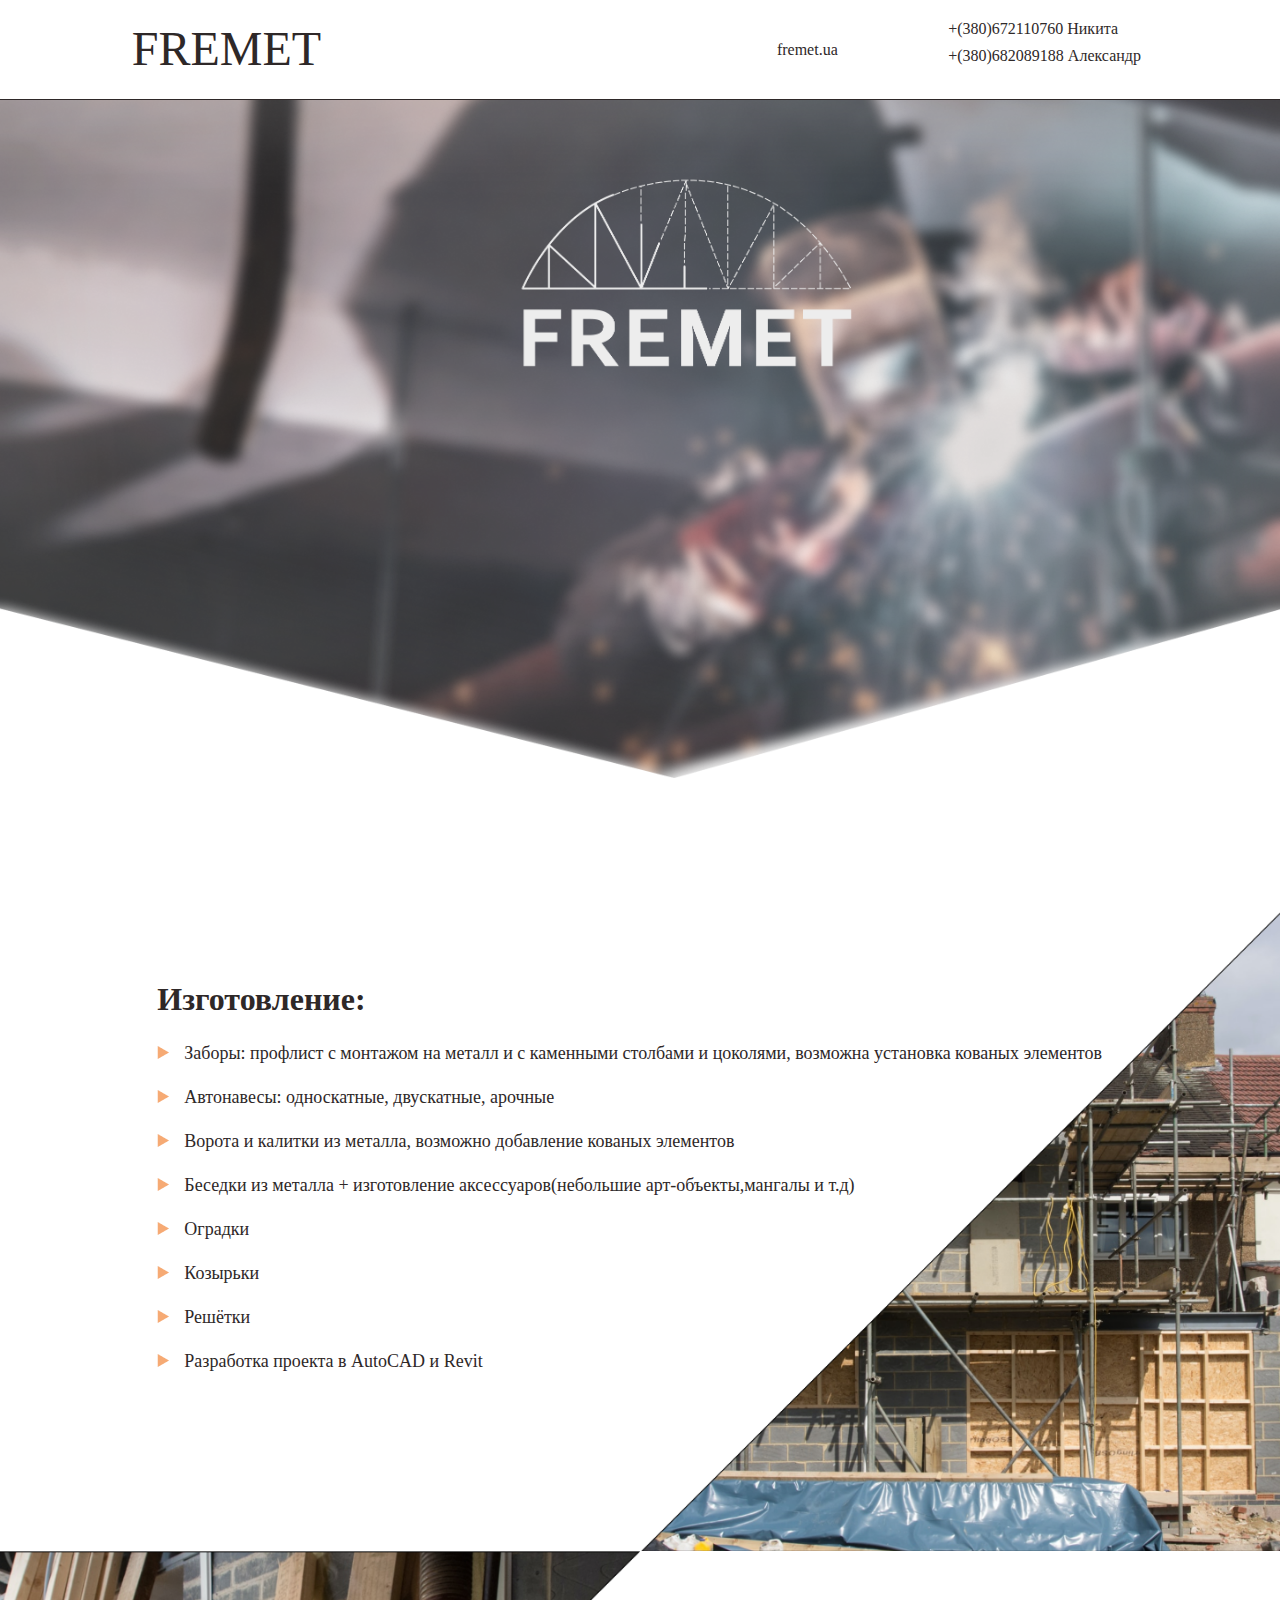
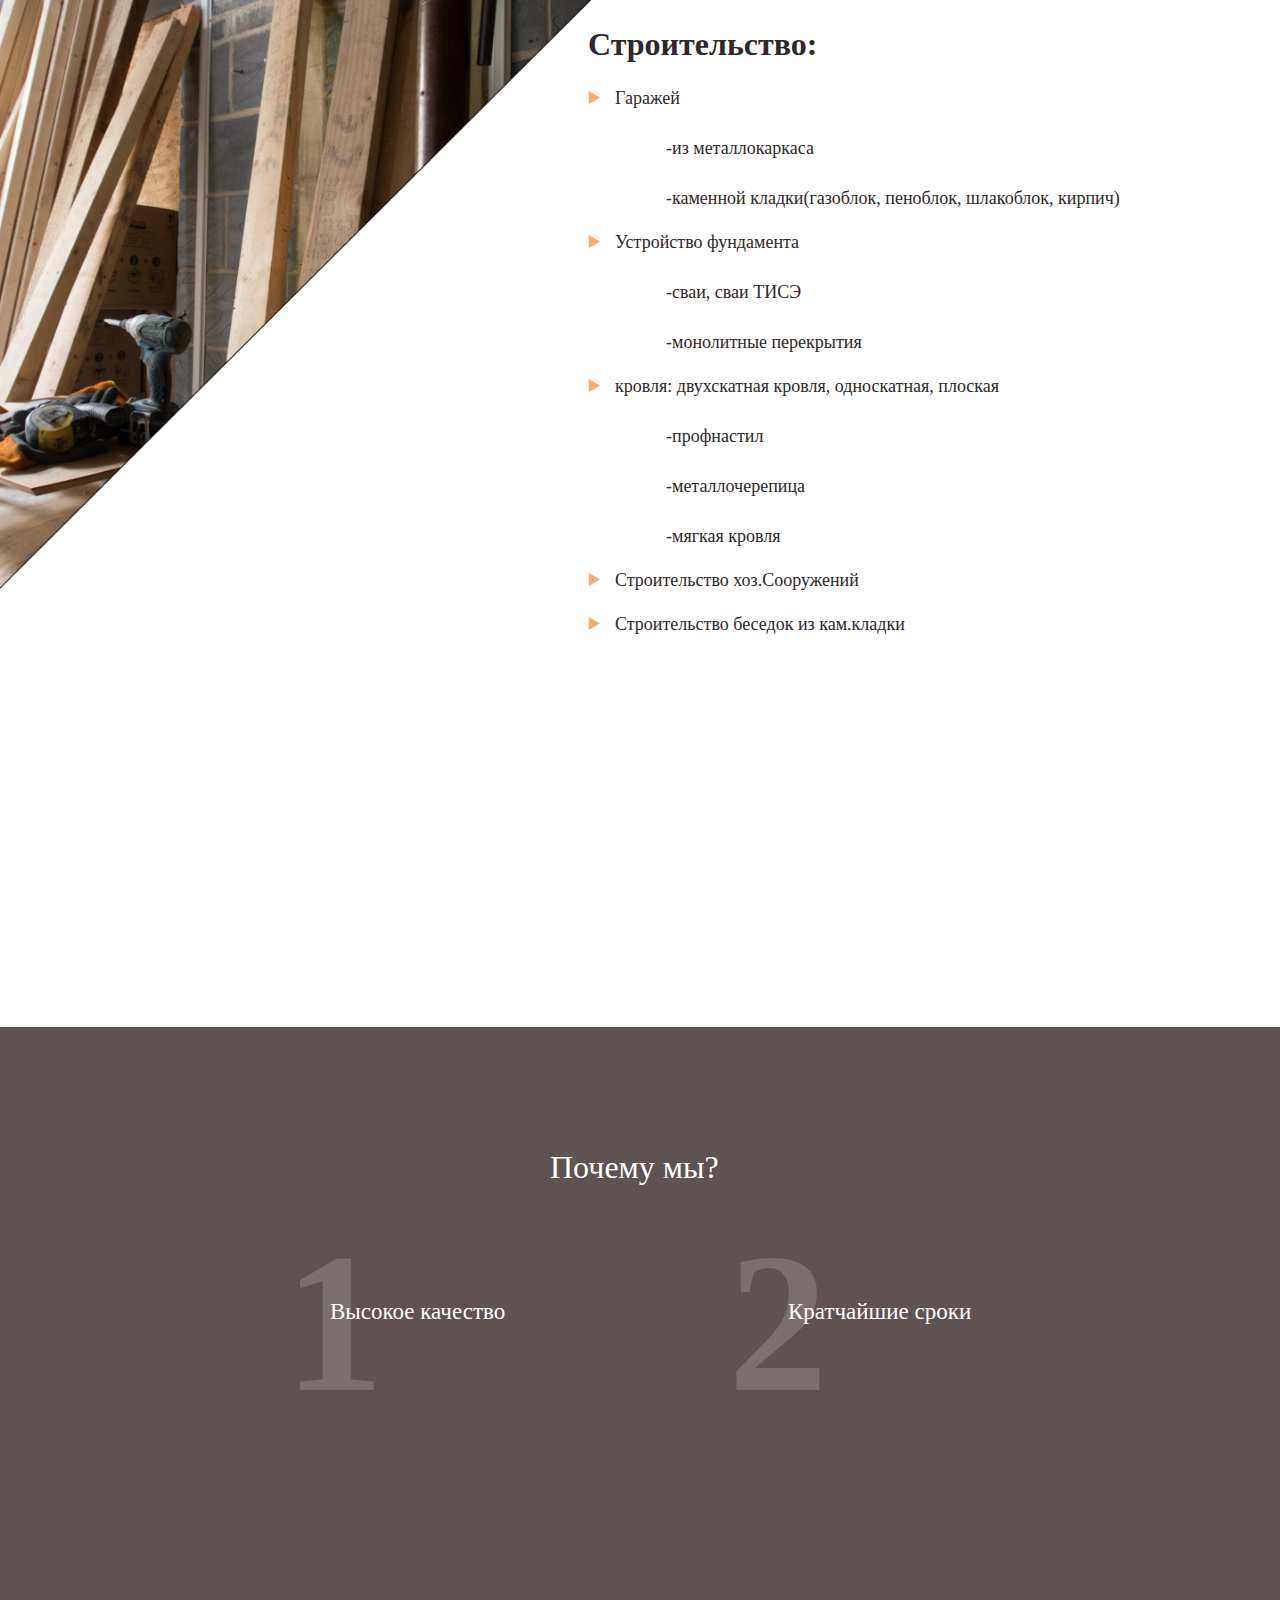
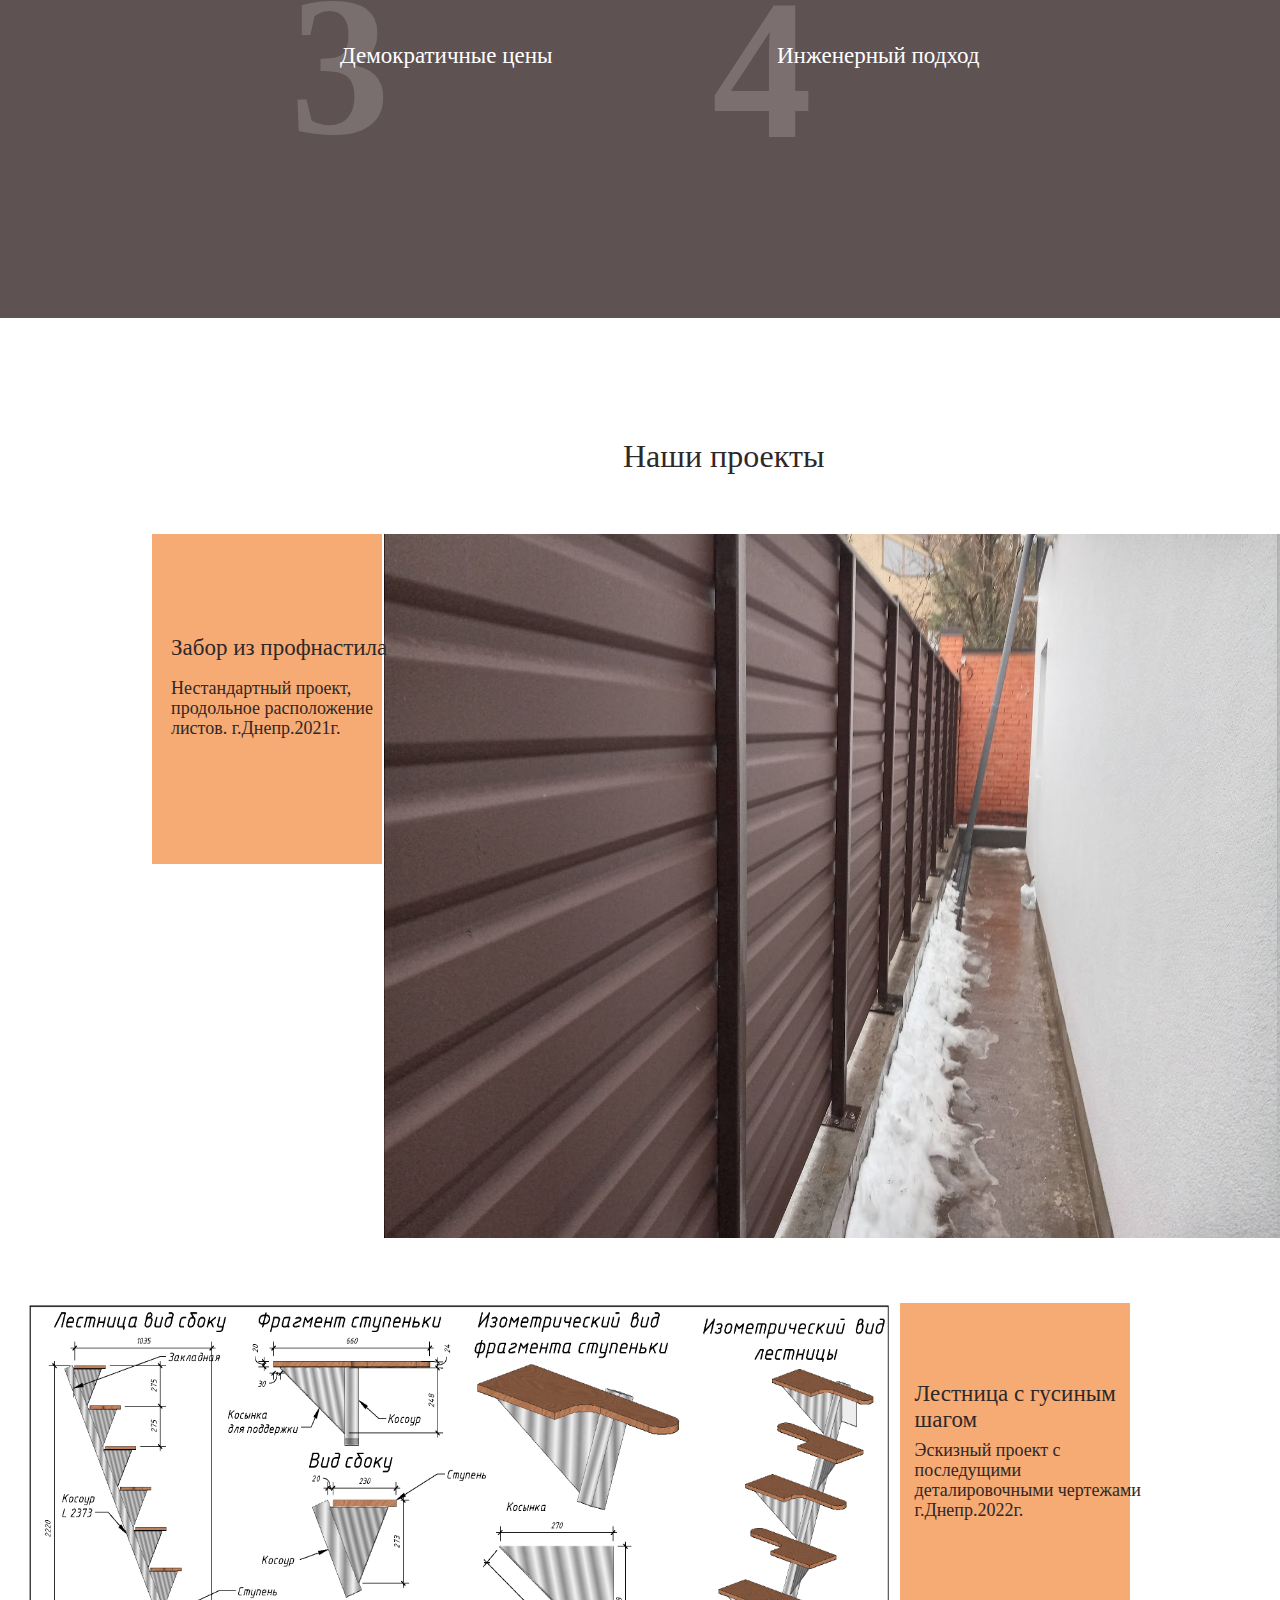
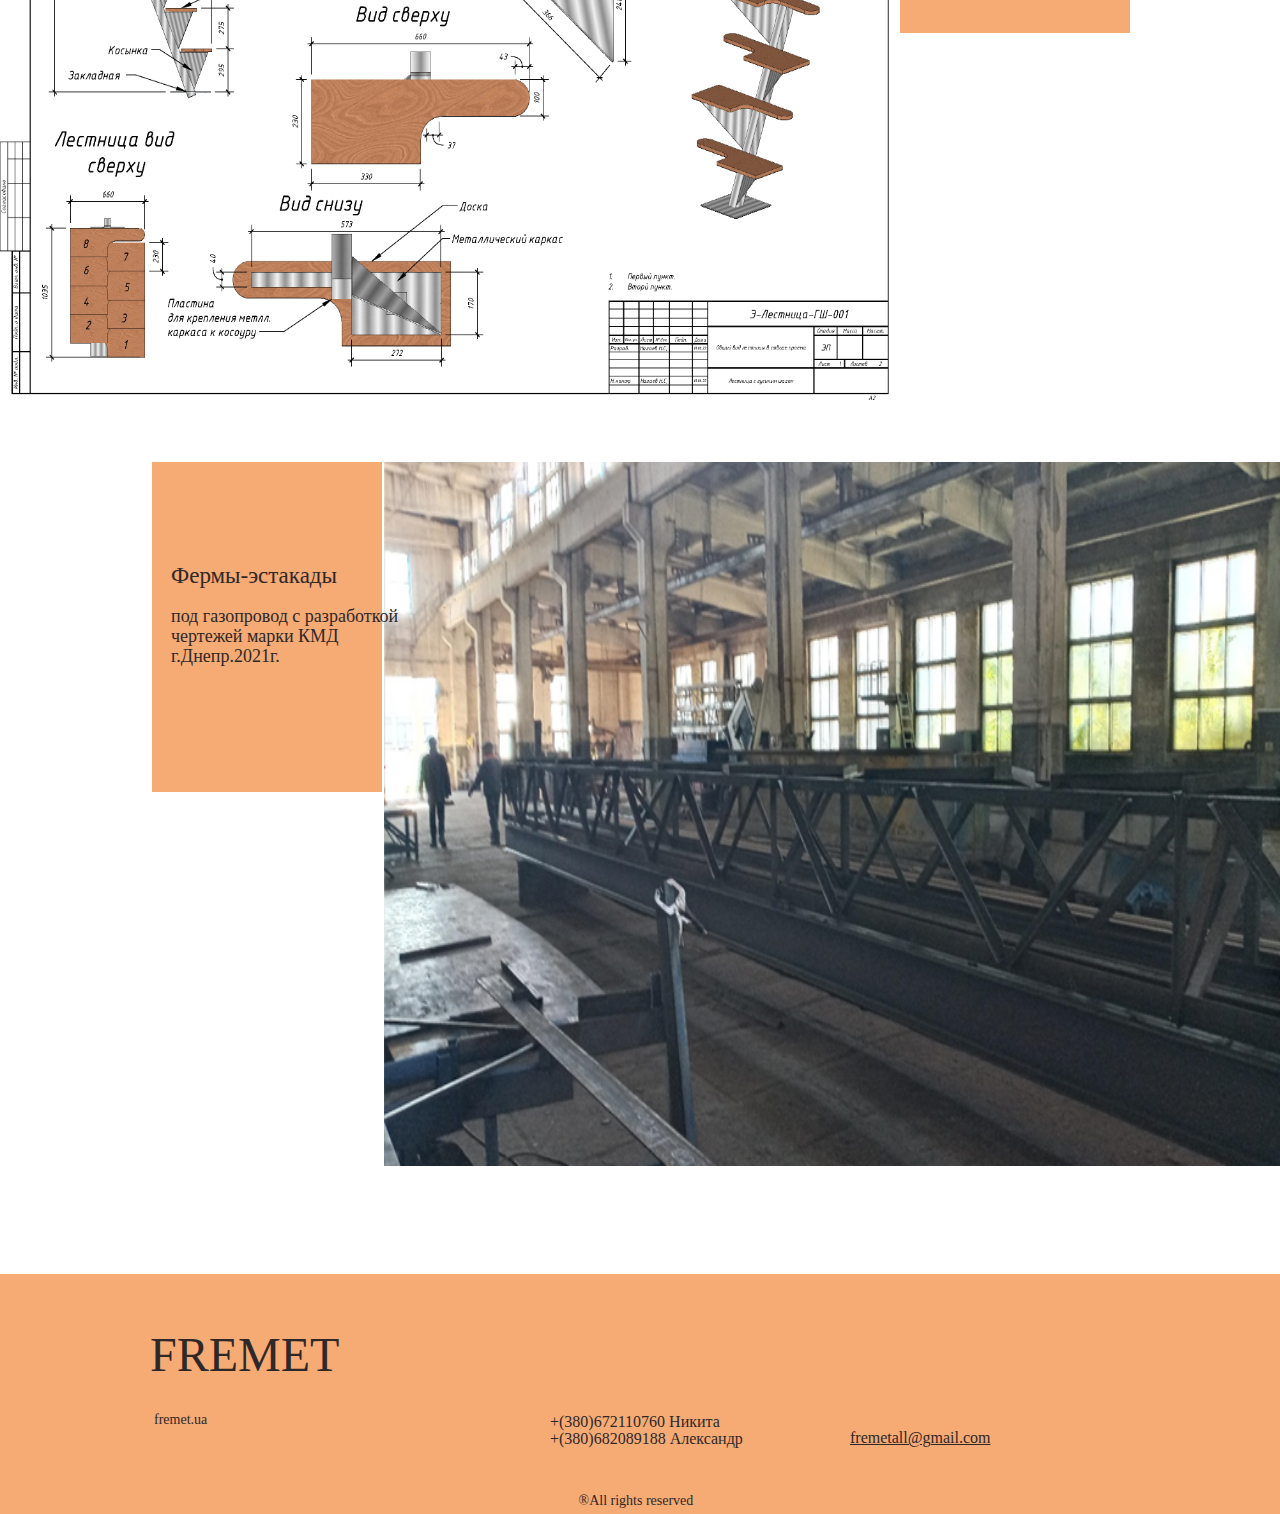
<file: index.html>
<!DOCTYPE html>
<html>
<head>
<meta charset="utf-8">
<link rel="stylesheet" href="cssf.css" type="text/css" media="screen">
<meta name="viewport" content="width=device-width, initial-scale=1.0"> 
<meta name="keywords" content="">
<meta name="description" content="">
<title>FREMET</title>
<link rel="icon" type="image/png" href="logo.png" style="width:64px;height:64px;">
</head>
<body>

 <div id="header">

 

	
<div class="topnav">
 <div id="logo">
<a href="#titlblur">FREMET</a>
</div>
<div id="inst">
 <h6 id="ua">fremet.ua</h6>
 </div>
<div class="contacts">
<h6 id="Nikita">+(380)672110760    Никита</h6>
<h6 id="Sacha">+(380)682089188   Александр</h6>
</div>
 </div>
 </div>

 <div id="titlblur">

 <img id="titblur" src="titblur.png"></img>
   <img id="mainlogo" src="logowhite.png"></img>

 </div>

 <div id="make">

 <p id="izgot">Изготовление:</p>
 <ul id="list" >
 <li class="spisok">Заборы: профлист с монтажом на металл и с каменными столбами и цоколями, возможна установка кованых элементов</li>
 <li class="spisok">Автонавесы: односкатные, двускатные, арочные</li>
 <li class="spisok">Ворота и калитки из металла, возможно добавление кованых элементов</li>
 <li class="spisok">Беседки из металла + изготовление аксессуаров(небольшие арт-объекты,мангалы и т.д)</li>
 <li class="spisok">Оградки</li>
 <li class="spisok">Козырьки</li>
 <li class="spisok">Решётки</li>
 <li class="spisok">Разработка проекта в AutoCAD и Revit</li>
 </ul>
 </div>
 <img  id="right" src="правыйтреугол.png"></img>
 <img   id="left" src="левый треугол.png"></img>
 <div id="make2">
 <p>Строительство:</p>
 <ul id="list2">
 <li class="spisok2">Гаражей
 <ul>
 <li>-из металлокаркаса</li>
 <li>-каменной кладки(газоблок, пеноблок, шлакоблок, кирпич)</li>
 </ul>
 </li>
 
  <li class="spisok2">Устройство фундамента
  <ul>
  <li>-сваи, сваи ТИСЭ</li>
  <li>-монолитные перекрытия</li>
  </ul></li>
 
   <li class="spisok2">кровля: двухскатная кровля, односкатная, плоская
   <ul>
   <li>-профнастил</li>
   <li>-металлочерепица</li>
   <li>-мягкая кровля</li>
   </ul></li>
    <li class="spisok2">Строительство хоз.Сооружений</li>
	 <li class="spisok2">Строительство беседок из кам.кладки</li>
	</div>
	<div id="whyus">
	<p id="us">Почему мы?</p>
	<div id="q">
	<p id="first">1</p>
	<p id="quality">Высокое качество</p></div>
	<div id="s">
	<p id="second">2</p>
	<p id="sroki">Кратчайшие сроки</p></div>
	<div id="p">
	<p id="third">3</p>
	<p id="price">Демократичные цены</p>
	</div>
	<div id="e">
	<p id="fourth">4</p>
	<p id="podhod">Инженерный подход</p>
	</div>
	</div>
	<p id="proects">Наши проекты</p>
	<img id="gal1" src="20210123_151014.jpg";></img>
	<div id="leftblock">
	<p id="title">Забор из профнастила</p>
	<p id="par">Нестандартный проект, продольное расположение листов.
г.Днепр.2021г.</p>
	</div>
	
		<img id="gal2" src="Эскизный_проект_Лестницы_с_гусиным_шагом_Page2.png";></img>
 <div id="rightblock">
	<p id="title2">Лестница с гусиным шагом</p>
	<p id="par2">Эскизный проект с последущими деталировочными чертежами
г.Днепр.2022г.
</p>
	</div>
	<img id="gal3" src="ферма.png";></img>
	<div id="leftblock2">
	<p id="title3">Фермы-эстакады</p>
	<p id="par3">под газопровод с разработкой чертежей марки КМД

г.Днепр.2021г.</p>
	</div>
	<div id="footer">
	<p id="logofoot">FREMET</p>
	<p id="insta">fremet.ua</p>
	
<h6 id="Nikita2">+(380)672110760    Никита</h6>
<h6 id="Sacha2">+(380)682089188   Александр</h6>
 <a href="mailto:fremetall@gmail.com"id="pochta">fremetall@gmail.com  </a></h6>


<p id="rights">&reg;All rights reserved</p>
</div>
	


 
</body>
</html>
</file>
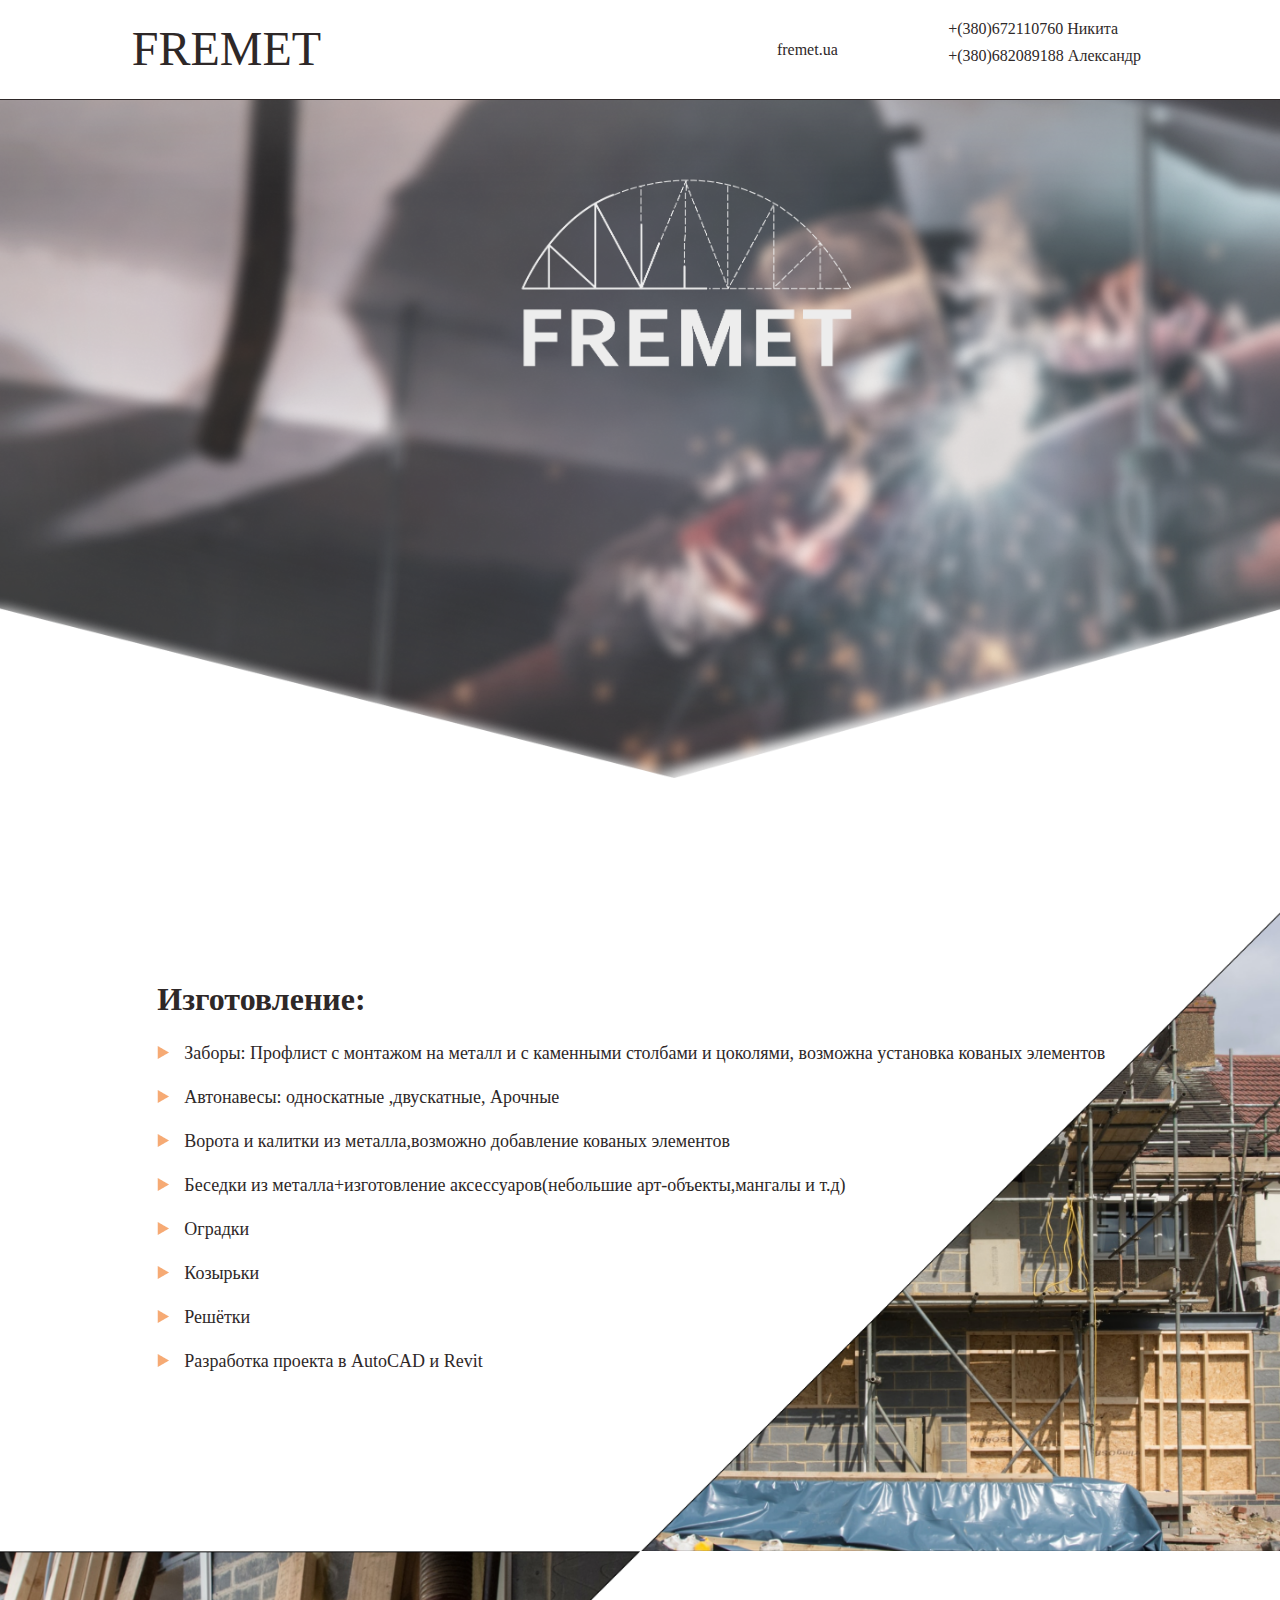
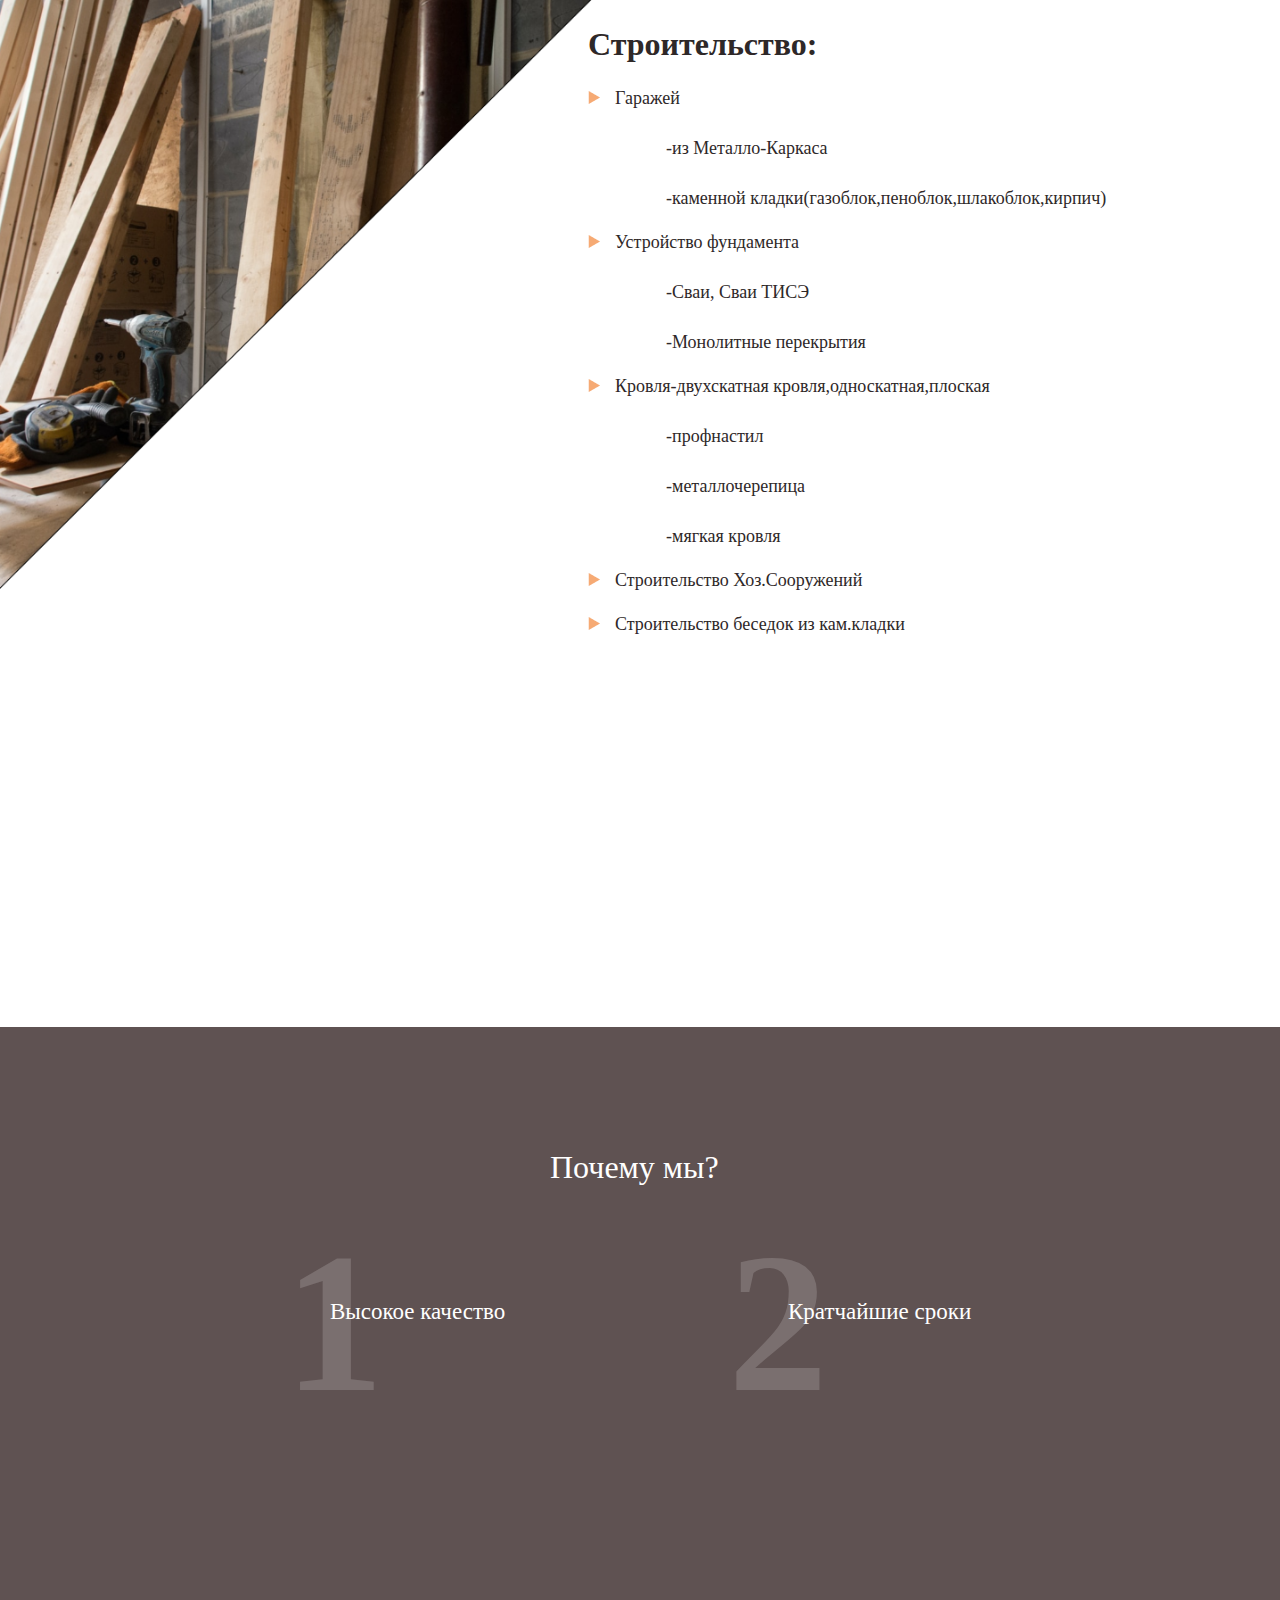
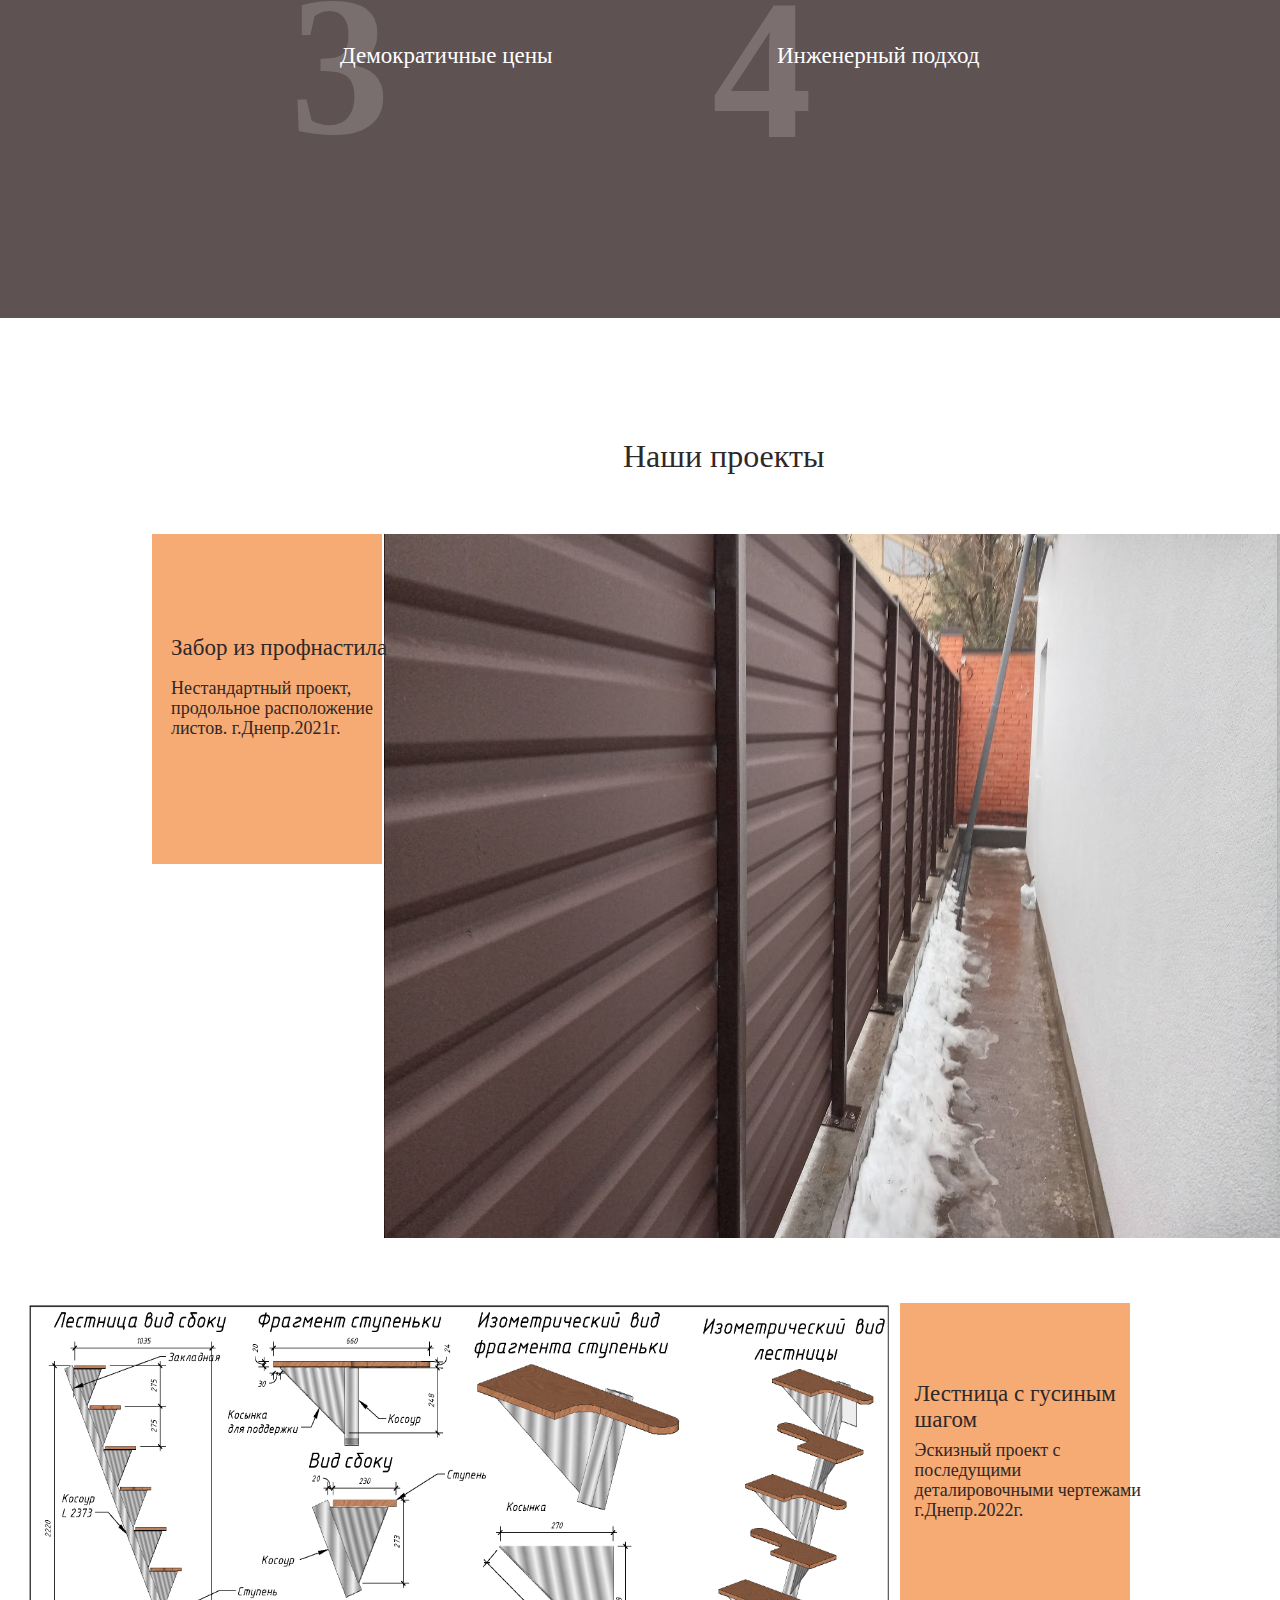
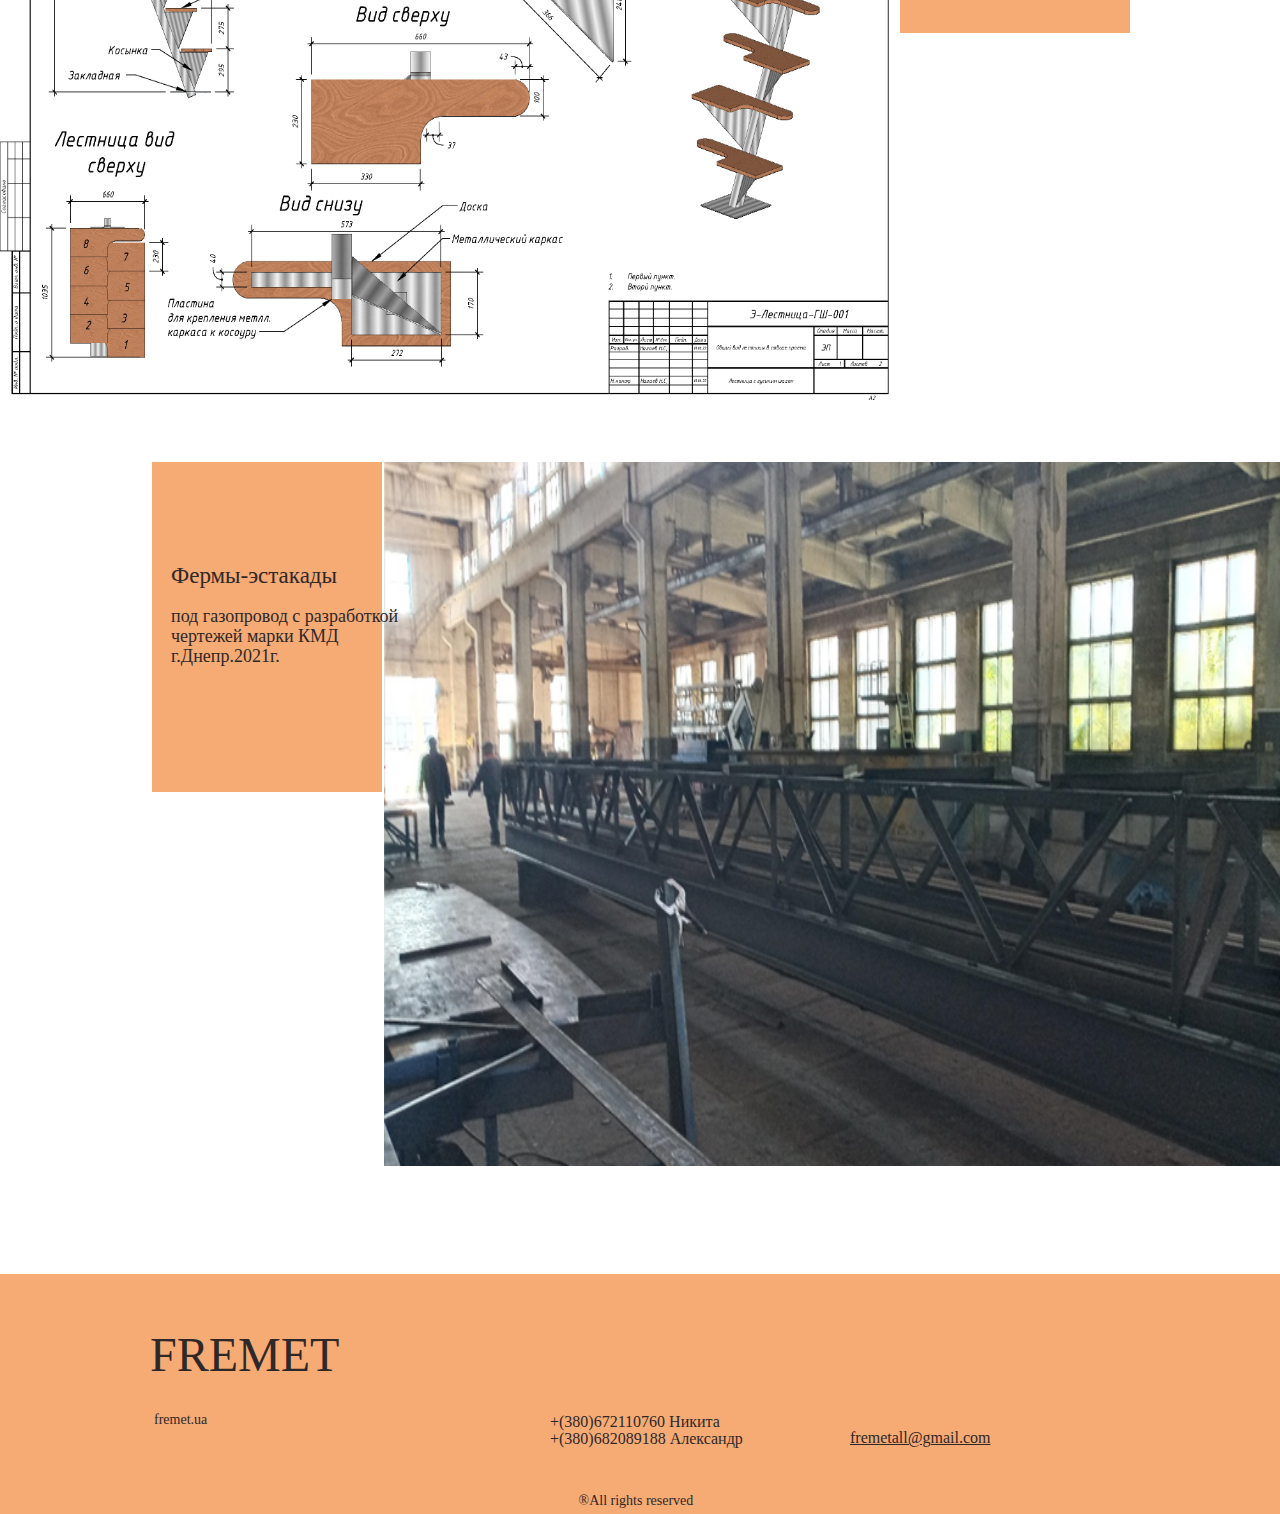
<file: Htmlf.html>
<!DOCTYPE html>
<html>
<head>
<meta charset="utf-8">
<link rel="stylesheet" href="cssf.css" type="text/css" media="screen">
<meta name="viewport" content="width=device-width, initial-scale=1.0"> 
<meta name="keywords" content="">
<meta name="description" content="">
<title>FREMET</title>
<link rel="icon" type="image/png" href="logo.png" style="width:64px;height:64px;">
</head>
<body>

 <div id="header">

 

	
<div class="topnav">
 <div id="logo">
<a href="#titlblur">FREMET</a>
</div>
<div id="inst">
 <h6 id="ua">fremet.ua</h6>
 </div>
<div class="contacts">
<h6 id="Nikita">+(380)672110760    Никита</h6>
<h6 id="Sacha">+(380)682089188   Александр</h6>
</div>
 </div>
 </div>

 <div id="titlblur">

 <img id="titblur" src="titblur.png"></img>
   <img id="mainlogo" src="logowhite.png"></img>

 </div>

 <div id="make">

 <p id="izgot">Изготовление:</p>
 <ul id="list" >
 <li class="spisok">Заборы: Профлист с монтажом на металл и с каменными столбами и цоколями, возможна установка кованых элементов</li>
 <li class="spisok">Автонавесы: односкатные ,двускатные, Арочные</li>
 <li class="spisok">Ворота и калитки из металла,возможно добавление кованых элементов</li>
 <li class="spisok">Беседки из металла+изготовление аксессуаров(небольшие арт-объекты,мангалы и т.д)</li>
 <li class="spisok">Оградки</li>
 <li class="spisok">Козырьки</li>
 <li class="spisok">Решётки</li>
 <li class="spisok">Разработка проекта в AutoCAD и Revit</li>
 </ul>
 </div>
 <img  id="right" src="правыйтреугол.png"></img>
 <img   id="left" src="левый треугол.png"></img>
 <div id="make2">
 <p>Строительство:</p>
 <ul id="list2">
 <li class="spisok2">Гаражей
 <ul>
 <li>-из Металло-Каркаса</li>
 <li>-каменной кладки(газоблок,пеноблок,шлакоблок,кирпич)</li>
 </ul>
 </li>
 
  <li class="spisok2">Устройство фундамента
  <ul>
  <li>-Сваи, Сваи ТИСЭ</li>
  <li>-Монолитные перекрытия</li>
  </ul></li>
 
   <li class="spisok2">Кровля-двухскатная кровля,односкатная,плоская
   <ul>
   <li>-профнастил</li>
   <li>-металлочерепица</li>
   <li>-мягкая кровля</li>
   </ul></li>
    <li class="spisok2">Строительство Хоз.Сооружений</li>
	 <li class="spisok2">Строительство беседок из кам.кладки</li>
	</div>
	<div id="whyus">
	<p id="us">Почему мы?</p>
	<div id="q">
	<p id="first">1</p>
	<p id="quality">Высокое качество</p></div>
	<div id="s">
	<p id="second">2</p>
	<p id="sroki">Кратчайшие сроки</p></div>
	<div id="p">
	<p id="third">3</p>
	<p id="price">Демократичные цены</p>
	</div>
	<div id="e">
	<p id="fourth">4</p>
	<p id="podhod">Инженерный подход</p>
	</div>
	</div>
	<p id="proects">Наши проекты</p>
	<img id="gal1" src="20210123_151014.jpg";></img>
	<div id="leftblock">
	<p id="title">Забор из профнастила</p>
	<p id="par">Нестандартный проект, продольное расположение листов.
г.Днепр.2021г.</p>
	</div>
	
		<img id="gal2" src="Эскизный_проект_Лестницы_с_гусиным_шагом_Page2.png";></img>
 <div id="rightblock">
	<p id="title2">Лестница с гусиным шагом</p>
	<p id="par2">Эскизный проект с последущими деталировочными чертежами
г.Днепр.2022г.
</p>
	</div>
	<img id="gal3" src="ферма.png";></img>
	<div id="leftblock2">
	<p id="title3">Фермы-эстакады</p>
	<p id="par3">под газопровод с разработкой чертежей марки КМД

г.Днепр.2021г.</p>
	</div>
	<div id="footer">
	<p id="logofoot">FREMET</p>
	<p id="insta">fremet.ua</p>
	
<h6 id="Nikita2">+(380)672110760    Никита</h6>
<h6 id="Sacha2">+(380)682089188   Александр</h6>
 <a href="mailto:fremetall@gmail.com"id="pochta">fremetall@gmail.com  </a></h6>


<p id="rights">&reg;All rights reserved</p>
</div>
	


 
</body>
</html>
</file>
<file: cssf.css>
*{ margin:0;
   padding:0;
box-sizing:border-box;
font-family:Corbel;


}


#logo{
	width:172px;
    height:58px;
	font-family:Corbel;
	font-style: normal;
font-weight: 400;
font-size: 48px;
line-height: 58px;
padding-top:20px;
padding-bottom:5px;
	}
#logo a{
text-decoration:none;
color: #2E2828;}	
.topnav {
	padding-bottom:5px;
	width:100%;
	background-color:white;
	position:fixed;
	padding-left:10.3%;
	padding-right:10.3%;
    display:flex;
	justify-content:space-between;
    height:100px;
	overflow:hidden;
	border-bottom:1px solid #2E2828;
}
.contacts{
	
padding-top:20px;
margin-bottom:5px;
}
#Nikita{
padding-bottom:5px;
width:200px;
height: 17px;
font-family: Corbel;
font-style: normal;
font-weight: 400;
font-size: 16px;
line-height: 17px;
font-feature-settings: 'pnum' on, 'lnum' on;
color: #2E2828;
}
#Sacha{
width: 200px;
font-family: Corbel;
font-style: normal;
font-weight: 400;
font-size: 16px;
line-height: 17px;
padding-top:10px;
font-feature-settings: 'pnum' on, 'lnum' on;
color: #2E2828;
}
#inst{
padding-left:34.7%;}
#inst h6{
padding-bottom:5px;
padding-top:41px;
top: 41px;
font-family: Corbel;
font-style: normal;
font-weight: 400;
font-size: 16px;
line-height: 17px;
color: #2E2828;}

#ua::before{
	content: url('https://api.iconify.design/bi/instagram.svg?color=%2334353c');
	padding-right:10px;
	padding-top:2px;
	width:30px;
}
#titblur{
	width:100%;
	padding-top:70px;}
#mainlogo{
	width:573px;
	height:786px;
	margin-top:-800px;
	margin-left:30%;
	animation-name: Appearance;
	animation-duration: 3s;
	animation-timing-function: cubic-bezier(.1,-.6,.2,0);
}

@-webkit-keyframes Appearance {
  0% {opacity: 0;}
  100% {opacity: 1;}
}

@-o-keyframes Appearance {
  0% {opacity: 0;}
  100% {opacity: 1;}
}

@-moz-keyframes Appearance {
  0% {opacity: 0;}
  100% {opacity: 1;}
}

@keyframes Appearance {
  0% {opacity: 0;}
  100% {opacity: 1;}
}
#make{
	float:left;
	width:1200px;
	margin-left:12.29%;
	margin-top:60px;}

.spisok::before{
	content:url("треугольничек.png");
	padding-right:15px;
	}
.spisok,.spisok2{
	list-style-type:none;
	font-style: normal;
	font-weight: 400;
	font-size: 18px;
	line-height: 20px;
	padding-top:24px;
	color: #2E2828;

}

#right{
float:right;
margin-top:-36%;
width: 50%;
height: 50%;}
#left{
float:left;
width: 50%;
height: 50%;
margin-top:14%;}
.spisok2::before{
	content:url("треугольничек.png");
	padding-right:15px;
	}
#make2{
	float:right;
height: 650px;
width: 692px;
margin-left: 48.8%;
margin-top:-570px;
}
.spisok2 li{
list-style-type:none;
padding-top:20px;
margin-top:10px;
padding-left:78px;}
#make2 p{
	font-family: 'Corbel';
font-style: normal;
font-weight: 700;
font-size: 32px;
line-height: 39px;


padding-top:-10px;

color: #2E2828;}
#whyus{
	width:100%;
	height: 891px;


margin-top: 1827px;
background-color:#5F5252;}
#us{
	
width: 180px;
height: 39px;
margin:auto;
padding-top:122px;

font-family:Corbel;
font-style: normal;
font-weight: 400;
font-size: 32px;
line-height: 36px;
/* identical to box height */


color: #FFFFFF;}
#izgot{
	font-family: 'Corbel';
font-style: normal;
font-weight: 700;
font-size: 32px;
line-height: 39px;


padding-top:120px;

color: #2E2828;}
#1s{


font-family: 'Roboto';
font-style: normal;
font-weight: 800;
font-size: 200px;
line-height: 234px;

color: rgba(187, 180, 180, 0.3);}


#first{
	float:left;
width: 116px;
height: 234px;
margin-left: 284px;
padding-top: 57px;

font-family: Roboto;
font-style: normal;
font-weight: 800;
font-size: 200px;
line-height: 234px;

color: rgba(187, 180, 180, 0.3);}
#quality{
	float:left;
width: 200px;
height: 26px;
margin-left:-70px;
margin-top: 150px;
font-family:Corbel;
font-style: normal;
font-weight: 400;
font-size: 23px;
line-height: 26px;
/* identical to box height */


color: #FFFFFF;}
#second{
	float:right;
	width: 116px;
height: 234px;
margin-right: 436px;
margin-top: 57px;


font-family: Roboto;
font-style: normal;
font-weight: 800;
font-size: 200px;
line-height: 234px;

color: rgba(187, 180, 180, 0.3);}
#sroki{
float:right;	
width: 200px;
height: 26px;
margin-right:-260px;
margin-top: 150px;

font-family: Corbel;
font-style: normal;
font-weight: 400;
font-size: 23px;
line-height: 26px;
/* identical to box height */
color: #FFFFFF;}
#third{
float:left;
width: 116px;
height: 234px;
margin-left: -240px;
margin-top: 400px;

font-family: Roboto;
font-style: normal;
font-weight: 800;
font-size: 200px;
line-height: 234px;

color: rgba(187, 180, 180, 0.3);}
#price{
	float:left;
	width: 240px;
height: 26px;
margin-left: 340px;
margin-top: 260px;

font-family: Corbel;
font-style: normal;
font-weight: 400;
font-size: 23px;
line-height: 26px;
color: #FFFFFF;}
#fourth{
	float:right;
	width: 116px;
height: 234px;
margin-right:-100px;
margin-top: 170px;
font-family: Roboto;
font-style: normal;
font-weight: 800;
font-size: 200px;
line-height: 234px;
color: #7B6F6F;
}
#podhod{
	float:right;
	width: 250px;
height: 26px;
margin-right: -315px;
margin-top: 260px;

font-family:Corbel;
font-style: normal;
font-weight: 400;
font-size: 23px;
line-height: 26px;
/* identical to box height */


color: #FFFFFF;}
#proects{
width: 250px;
height: 36px;
margin-left: 623px;
margin-top: 120px;

font-family:Corbel;
font-style: normal;
font-weight: 400;
font-size: 32px;
line-height: 36px;
/* identical to box height */


/* text */

color: #2E2828;}
#gal1,#gal3{
	width: 70%;
height: 704px;
float:right;
margin-top:60px;}
#leftblock,#leftblock2{
	
width: 18%;
height: 330px;
margin-left: 152px;
margin-top: 60px;
float:left;

background: #F6AA74;}
#title,#title3{
	width: 250px;
height: 26px;
margin-left: 19px;
margin-top: 101px;

font-family: Corbel;
font-style: bold;
font-weight: 400;
font-size: 23px;
line-height: 26px;
/* identical to box height */


/* text */

color: #2E2828;}
#par,#par3{
	
width: 229px;
height: 86px;
margin-left: 19px;
margin-top: 17px;

font-family:Corbel;
font-style: normal;
font-weight: 400;
font-size: 18px;
line-height: 20px;

/* text */

color: #2E2828;}
#rightblock{
	width: 18%;
height: 330px;
margin-right: 150px;
margin-top: 65px;
float:right;

background: #F6AA74;}
#gal2{
width: 70%;
height: 704px;
float:left;
margin-top:60px;}
#title2{
	width: 250px;
height: 26px;
margin-left: 15px;
margin-top: 78px;

font-family: Corbel;
font-style: bold;
font-weight: 400;
font-size: 23px;
line-height: 26px;
/* identical to box height */


/* text */

color: #2E2828;}
#par2{
	width: 229px;
height: 86px;
margin-left: 15px;
margin-top: 33px;

font-family:Corbel;
font-style: normal;
font-weight: 400;
font-size: 18px;
line-height: 20px;
color: #2E2828;}
#footer{
width: 100%;
height: 240px;
margin-top: 2400px;
background-color: #F6AA74;
}
#logofoot{
width: 172px;
height: 20px;
margin-left: 150px;
padding-top: 52px;
font-family: Corbel;
font-style: normal;
font-weight: 400;
font-size: 48px;
line-height: 58px;
color: #2E2828;
}
#insta{
width: 100px;
height: 17px;
padding-left:154px;
margin-top: 70px;

font-family: Corbel;
font-style: normal;
font-weight: 400;
font-size: 14px;

/* identical to box height */


/* text */

color: #2E2828;

}
#insta::before{
	content: url('https://api.iconify.design/bi/instagram.svg?color=%2334353c');
	padding-right:40px;
	padding-top:2px;
width:30px;}
.contacts2{
	width: 182px;
height: 44px;
margin-left: 399px;
margin-top: -15px;
width: 99px;
height: 17px;
left: 399px;
top: 6428px;


margin-bottom:5px;
font-family: 'Corbel';
font-style: normal;
font-weight: 400;
font-size: 14px;
line-height: 17px;
/* identical to box height */

font-feature-settings: 'pnum' on, 'lnum' on;

/* text */

color: #2E2828;}
#Nikita2{
	padding-bottom:5px;
	width:200px;
height: 17px;
font-family: Corbel;
font-style: normal;
font-weight: 400;
font-size: 16px;
line-height: 17px;
font-feature-settings: 'pnum' on, 'lnum' on;
margin-left:550px;
color: #2E2828;}
#Sacha2{
	padding-bottom:5px;
	width:200px;
height: 17px;
font-family: Corbel;
font-style: normal;
font-weight: 400;
font-size: 16px;
line-height: 17px;
font-feature-settings: 'pnum' on, 'lnum' on;
color: #2E2828;
margin-left:550px;}
#rights{
	width: 123px;
height: 17px;
margin:auto;
margin-top:45px;
margin-bottom:15px;

font-family: 'Corbel';
font-style: normal;
font-weight: 400;
font-size: 14px;
line-height: 17px;
/* identical to box height */

font-feature-settings: 'pnum' on, 'lnum' on;

/* text */

color: #2E2828;}
#pochta{
float:left;	
width:200px;
height: 17px;
font-family: Corbel;
font-style: normal;
font-weight: 400;
font-size: 16px;
line-height: 17px;
font-feature-settings: 'pnum' on, 'lnum' on;
color: #2E2828;
margin-left:850px;
margin-top:-18px;}
























@media(max-width:1024px){
	#logo,#logofoot{
font-size: 23px;}
#Nikita,#Sacha,#inst h6{
font-size:12px;
}
#inst h6{
	width:200px;
}
#inst{
display:none;}
#insta::before{
content: url('https://api.iconify.design/akar-icons/instagram-fill.svg?color=%23f8f8f8');}
.topnav{
	padding-top:-30px;
	padding-left:3%;
padding-right:3%;
width:100%;
justify-content:start;
}
#mainlogo{
	
width: 30%;
height: 37%;
margin-top:-20%;
	margin-left:50%;
	transform:translate(-50%,-50%);
	
}


#inst {


height: 14px;
padding-left:7%;

font-family: 'Corbel';
font-style: normal;
font-weight: 400;
font-size: 12px;
line-height: 14px;

/* text */

color: #2E2828;}

#izgot,#make2 p{
font-size: 16px;
font-size:bold;}
.spisok{
font-size:14px;
font-weight: 400;
font-size: 14px;
line-height: 16px;}
#make,#make2{
	margin-top:-200px;
	width: 80%;
height: 15px;
margin-left:4%;}
#left,#right{
display:none;}
#make2{
	float:left;
margin-top:380px;
margin-left:4%;}
.spisok2{
	font-size:14px;
}
.spisok2 li{
font-size:12px;
padding-top:5px;
margin-top:5px;
width:350px;
padding-left:0;}
#whyus{
height: 694px;

margin-top: 956px;}
#us{
	padding-top:50px;
font-size:23px;}
#first{
	float:left;
	width: 58px;
height: 117px;
margin-left:0;


font-family: Roboto;
font-style: normal;
font-weight: 800;
font-size: 100px;
line-height: 117px;
}
#quality{
	float:left;
	width: 150px;
height: 18px;

margin-top:0;

margin-left:20%;
font-style: normal;
font-weight: 400;
font-size: 16px;
line-height: 18px;
/* identical to box height */


color: #FFFFFF;}
#second{
	float:left;
	width: 58px;
height: 117px;



font-family: Roboto;
font-style: normal;
font-weight: 800;
font-size: 100px;
line-height: 117px;

color: rgba(187, 180, 180, 0.3);}
#sroki{
	float:left;
	width:200px;
height: 18px;
margin-left: 20%;
margin-top:-70px;

margin-right:0;
font-style: normal;
font-weight: 400;
font-size: 16px;
line-height: 18px;
/* identical to box height */


color: #FFFFFF;}
#third{
margin-left:0;
	float:left;
	width: 58px;
height: 117px;

margin-top:15px;

font-family: 'Roboto';
font-style: normal;
font-weight: 800;
font-size: 100px;
line-height: 117px;

color: rgba(187, 180, 180, 0.3);}
#price{
	
	float:left;
	width: 200px;
height: 18px;
margin-left: 20%;
margin-top:-70px;



font-style: normal;
font-weight: 400;
font-size: 16px;
line-height: 18px;
/* identical to box height */


color: #FFFFFF;
}
#fourth{
	float:left;
width: 100px;
height: 117px;

margin-top:0px;


font-style: normal;
font-weight: 800;
font-size: 100px;
line-height: 117px;

}
#podhod{
	float:left;
	width: 100%;
height: 18px;
margin-left: 20%;
margin-top:60px;


font-style: normal;
font-weight: 400;
font-size: 16px;
line-height: 18px;
/* identical to box height */


}
#proects{
	font-size: 16px;
margin:auto;
padding:30px;}
#gal1,#gal2,#gal3{
width:100%;
height:271px;}
#leftblock,#leftblock2,#rightblock{
	width:100%;
	margin:0;
	margin-top:5px;
height:128px;}
#title,#title2,#title3{
width: 342.22px;
height: 16px;
padding-left:3%;
margin-top:10px;


font-style: bold;
font-weight: 400;
font-size: 16px;
line-height: 16px;}
#par,#par2,#par3{
width: 90%;
height: 86px;
padding-left:3%;
padding-right:3%;




font-style: normal;
font-weight: 400;
font-size: 14px;
line-height: 13px;
}
#footer{
	
height: 135px;

margin-top: 1420px;

background-color: #5F5252;}
#logofoot{
margin-left:3%;
}
#logofoot{
padding-top:0px;

color: #FFFFFF;}
#insta{
	width: 100px;
height: 14px;
padding-left: 3.5%;
margin-top:20px;


font-family: 'Corbel';
font-style: normal;
font-weight: 400;
font-size: 12px;
line-height: 14px;

color: #FFFFFF;}

#insta::before{
padding-right:10px;
padding-top:3px;}
#Sacha2,#Nikita2{
	float:right;
margin-right:50px;
margin-top:-40px;
color: #FFFFFF;
font-size:12px;}
#Sacha2{
padding-top:20px;}
#rights{
color: #FFFFFF;
width:33%;
margin-top:50px;}
#q,#p,#e,#s{
	width: 153px;
height: 117px;
margin-left: 25%;
}
#pochta{
	margin-left:3.5%;
	margin-top:5px;
    color: #FFFFFF;
	font-size:12px;
	


	
}
</file>
